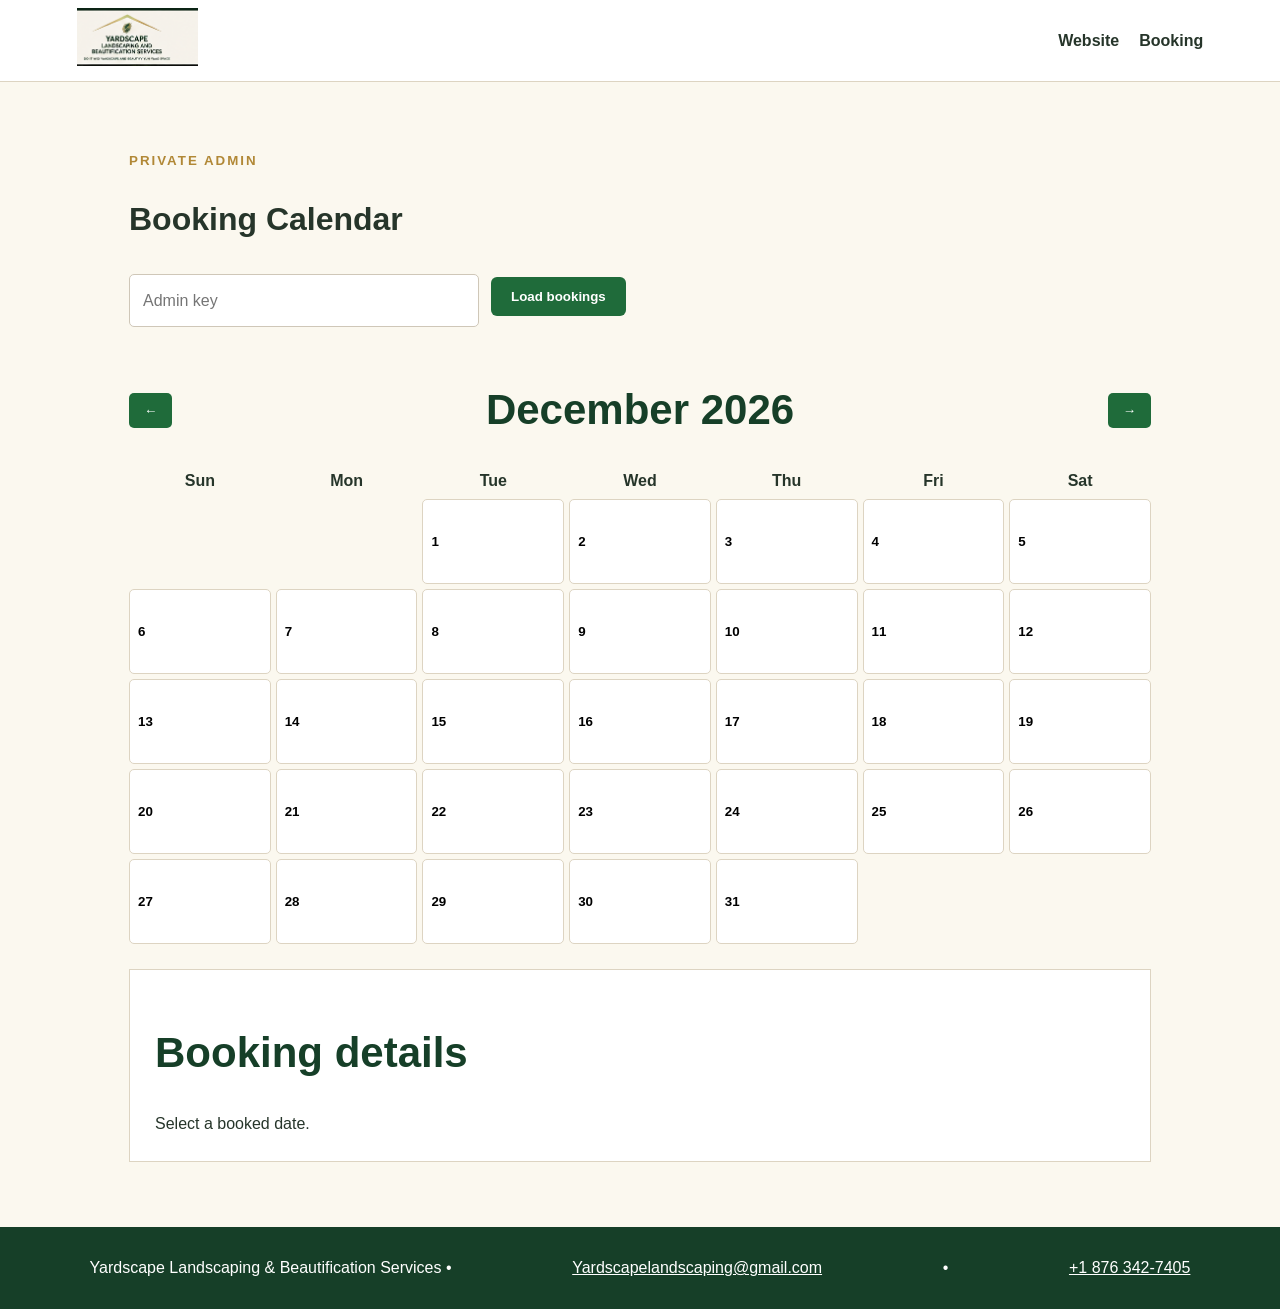
<file: admin.html>
<!doctype html><html><head><meta charset="utf-8"><meta name="viewport" content="width=device-width,initial-scale=1"><title>Yardscape Admin</title><link rel="stylesheet" href="style.css"></head>
<body><header><a href="index.html"><img src="assets/yardscape-logo.png" alt="Yardscape"></a><nav><a href="index.html">Website</a><a href="booking.html">Booking</a></nav></header>
<main><small>PRIVATE ADMIN</small><h1>Booking Calendar</h1><div class="adminbar"><input id="key" type="password" placeholder="Admin key"><button class="btn" id="load">Load bookings</button><span id="count"></span></div>
<div class="calhead"><button id="prev">←</button><h2 id="month"></h2><button id="next">→</button></div><div class="week"><b>Sun</b><b>Mon</b><b>Tue</b><b>Wed</b><b>Thu</b><b>Fri</b><b>Sat</b></div><div id="grid" class="calendar"></div>
<div class="details"><h2>Booking details</h2><div id="details">Select a booked date.</div></div></main>
<footer>Yardscape Landscaping & Beautification Services • <a href="mailto:Yardscapelandscaping@gmail.com">Yardscapelandscaping@gmail.com</a> • <a href="tel:+18763427405">+1 876 342-7405</a></footer>
<script>
const API="https://script.google.com/macros/s/AKfycbxmXzRBeJQGZBUnft7rvabX5Q3jhQpAXhet52yWlGPbyvcyRkGd6qVEleNGHYUDn4_w6A/exec";let data={},cur=new Date();
function jp(p){return new Promise((resolve,reject)=>{const c="ad_"+Date.now()+"_"+Math.random().toString(36).slice(2),x=document.createElement("script");let timer;window[c]=v=>{clearTimeout(timer);delete window[c];x.remove();resolve(v)};x.onerror=()=>{clearTimeout(timer);delete window[c];x.remove();reject(new Error("Could not connect to the booking service."))};x.src=API+"?"+new URLSearchParams({...p,callback:c});document.body.appendChild(x);timer=setTimeout(()=>{delete window[c];x.remove();reject(new Error("Admin request timed out."))},15000)})}
function esc(v){return String(v??"").replace(/[&<>"']/g,c=>({"&":"&amp;","<":"&lt;",">":"&gt;",'"':"&quot;","'":"&#039;"}[c]))}
function render(){const y=cur.getFullYear(),m=cur.getMonth();document.getElementById("month").textContent=cur.toLocaleString("en-US",{month:"long",year:"numeric"});const g=document.getElementById("grid");g.innerHTML="";const first=new Date(y,m,1).getDay(),days=new Date(y,m+1,0).getDate();for(let i=0;i<first;i++)g.appendChild(document.createElement("div"));for(let day=1;day<=days;day++){const k=y+"-"+String(m+1).padStart(2,"0")+"-"+String(day).padStart(2,"0"),b=data[k]||[],c=document.createElement("button");c.className="day"+(b.length?" booked":"");c.innerHTML="<b>"+day+"</b>"+(b.length?"<small>"+b.length+" booking(s)</small>":"");c.onclick=()=>show(k);g.appendChild(c)}}
function show(k){const b=data[k]||[];document.getElementById("details").innerHTML=b.length?b.map(x=>"<article><h3>"+esc(x.service)+"</h3><p><b>"+esc(x.date)+" at "+esc(x.time)+"</b></p><p><b>Customer:</b> "+esc(x.name)+"</p><p><b>Email:</b> "+esc(x.email)+"</p><p><b>Phone:</b> "+esc(x.phone)+"</p><p><b>Location:</b> "+esc(x.location)+"</p><p><b>Price / Quote:</b> "+esc(x.price)+"</p><p><b>Notes:</b> "+esc(x.notes||"None")+"</p></article>").join(""):"No bookings for "+k+"."}
document.getElementById("load").onclick=async()=>{try{const r=await jp({action:"admin",key:document.getElementById("key").value.trim()});if(!r.ok)throw Error(r.error||"Could not load bookings.");data=r.bookings||{};document.getElementById("count").textContent=Object.values(data).reduce((a,b)=>a+b.length,0)+" booking(s)";render()}catch(e){alert(e.message)}};
document.getElementById("prev").onclick=()=>{cur.setMonth(cur.getMonth()-1);render()};document.getElementById("next").onclick=()=>{cur.setMonth(cur.getMonth()+1);render()};render();
</script></body></html>
</file>
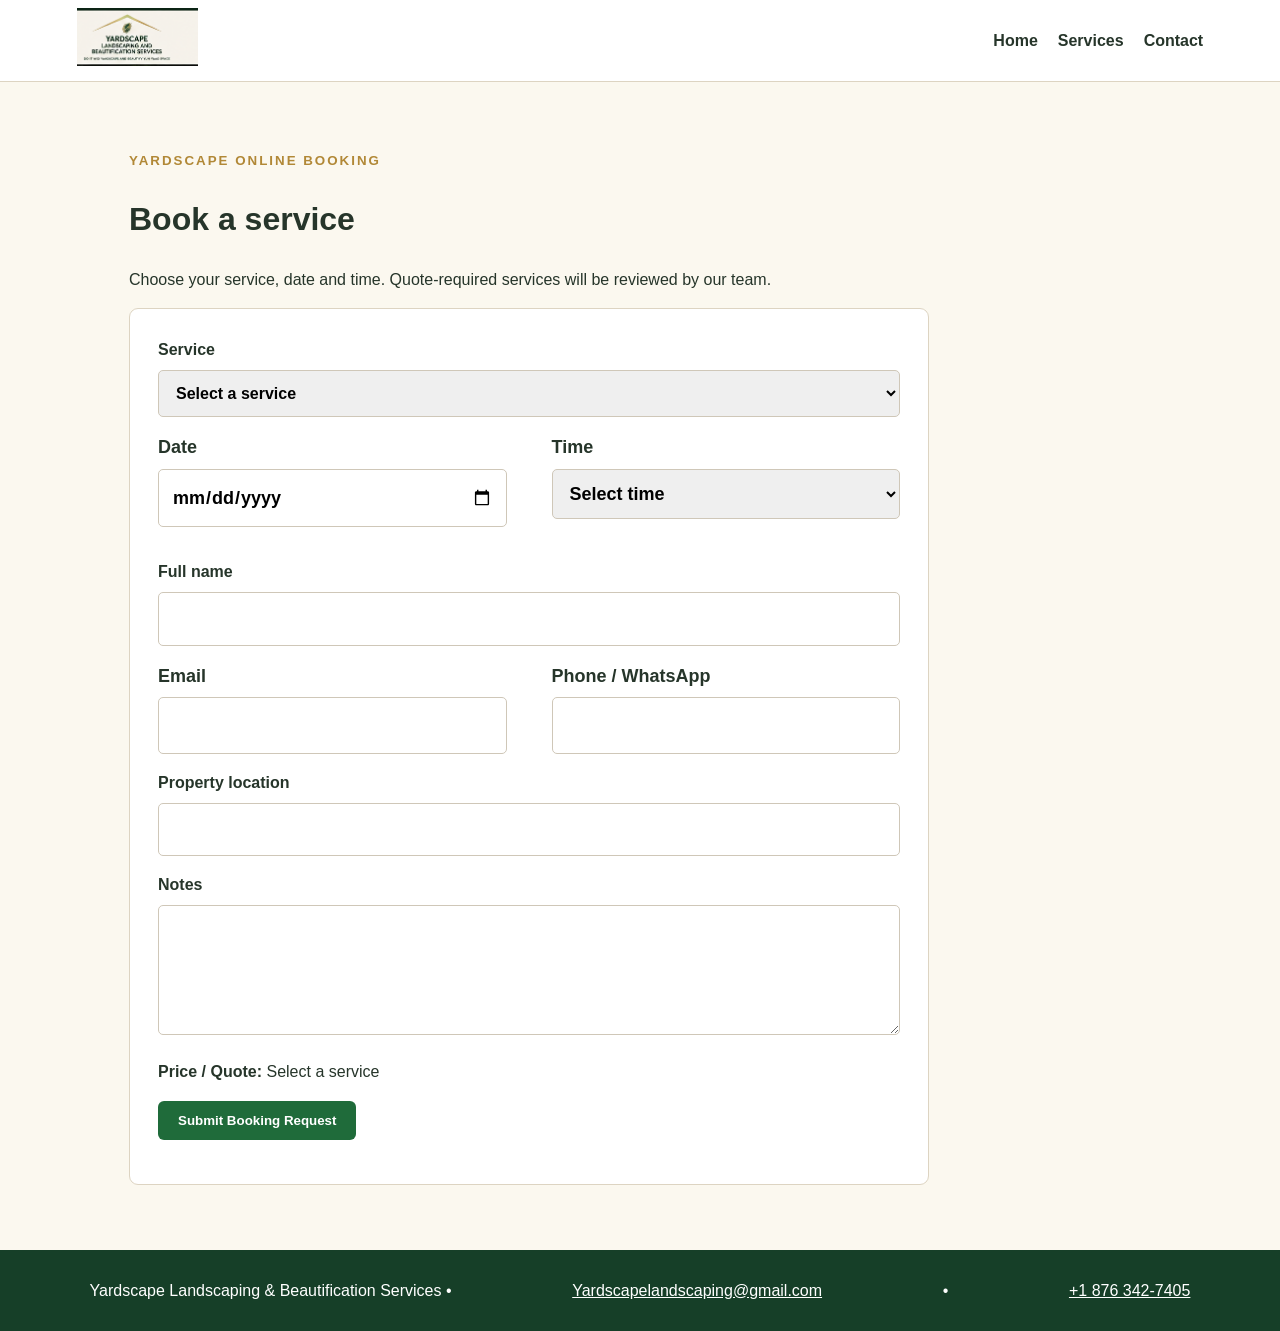
<file: booking.html>
<!doctype html>
<html><head><meta charset="utf-8"><meta name="viewport" content="width=device-width,initial-scale=1"><title>Book a Service | Yardscape</title><link rel="stylesheet" href="style.css"></head>
<body><header><a href="index.html"><img src="assets/yardscape-logo.png" alt="Yardscape"></a><nav><a href="index.html">Home</a><a href="index.html#services">Services</a><a href="index.html#contact">Contact</a></nav></header>
<main><small>YARDSCAPE ONLINE BOOKING</small><h1>Book a service</h1><p>Choose your service, date and time. Quote-required services will be reviewed by our team.</p>
<form id="f"><label>Service<select name="service" id="s" required><option value="">Select a service</option><option value="General Lawncare" data-price="JMD 8,000">General Lawncare — JMD 8,000</option><option value="Plant Bed Maintenance" data-price="Quote Required">Plant Bed Maintenance — Quote Required</option><option value="Flowers Planting" data-price="Quote Required">Flowers Planting — Quote Required</option><option value="Flower Hedging" data-price="JMD 5,000">Flower Hedging — JMD 5,000</option><option value="Sprinkler Installation" data-price="JMD 12,000">Sprinkler Installation — JMD 12,000</option></select></label>
<div class="two"><label>Date<input id="d" name="date" type="date" required></label><label>Time<select id="t" name="time" required><option value="">Select time</option></select></label></div><p id="avail"></p>
<label>Full name<input name="name" required></label><div class="two"><label>Email<input name="email" type="email" required></label><label>Phone / WhatsApp<input name="phone" required></label></div>
<label>Property location<input name="location" required></label><label>Notes<textarea name="notes" rows="4"></textarea></label>
<p><b>Price / Quote:</b> <span id="price">Select a service</span></p><button class="btn" id="submit">Submit Booking Request</button><p id="msg"></p></form></main>
<footer>Yardscape Landscaping & Beautification Services • <a href="mailto:Yardscapelandscaping@gmail.com">Yardscapelandscaping@gmail.com</a> • <a href="tel:+18763427405">+1 876 342-7405</a></footer>
<script>
const API="https://script.google.com/macros/s/AKfycbxmXzRBeJQGZBUnft7rvabX5Q3jhQpAXhet52yWlGPbyvcyRkGd6qVEleNGHYUDn4_w6A/exec";
const f=document.getElementById("f"),s=document.getElementById("s"),d=document.getElementById("d"),t=document.getElementById("t"),msg=document.getElementById("msg"),av=document.getElementById("avail");
for(let h=8;h<=17;h++){for(const m of [0,30]){if(h===17&&m===30)continue;const o=document.createElement("option");o.value=String(h).padStart(2,"0")+":"+String(m).padStart(2,"0");o.textContent=o.value;t.appendChild(o)}}
function jp(p){return new Promise((resolve,reject)=>{const c="ys_"+Date.now()+"_"+Math.random().toString(36).slice(2),x=document.createElement("script");let timer;window[c]=v=>{clearTimeout(timer);delete window[c];x.remove();resolve(v)};x.onerror=()=>{clearTimeout(timer);delete window[c];x.remove();reject(new Error("Could not connect to the booking service."))};x.src=API+"?"+new URLSearchParams({...p,callback:c});document.body.appendChild(x);timer=setTimeout(()=>{delete window[c];x.remove();reject(new Error("Booking service timed out."))},15000)})}
async function check(){if(!d.value||!t.value)return;av.textContent="Checking availability…";try{const r=await jp({action:"availability",date:d.value,time:t.value});if(!r.ok)throw Error(r.error||"Availability check failed");av.textContent=r.booked?"That date and time is already booked. Please choose another time.":"This time is available.";av.className=r.booked?"bad":"good"}catch(e){av.textContent=e.message;av.className="bad"}}
s.onchange=()=>document.getElementById("price").textContent=s.selectedOptions[0].dataset.price||"Select a service";d.onchange=t.onchange=check;
f.onsubmit=async e=>{e.preventDefault();msg.textContent="Sending…";document.getElementById("submit").disabled=true;const q=Object.fromEntries(new FormData(f));q.action="book";q.price=s.selectedOptions[0].dataset.price||"Quote Required";try{const r=await jp(q);if(!r.ok)throw Error(r.error||"Booking could not be completed.");msg.textContent="Booking request received. Check your email for confirmation.";msg.className="good";f.reset();document.getElementById("price").textContent="Select a service";av.textContent=""}catch(e){msg.textContent=e.message;msg.className="bad"}document.getElementById("submit").disabled=false};
</script></body></html>
</file>
<file: style.css>
*{box-sizing:border-box}body{margin:0;background:#fbf8ef;color:#26352a;font:16px Arial,sans-serif;line-height:1.6}a{color:inherit}header{height:82px;background:#fff;border-bottom:1px solid #ddd4c2;display:flex;align-items:center;justify-content:space-between;padding:10px 6%}header img{height:58px;max-width:260px;object-fit:contain}nav{display:flex;gap:20px;align-items:center}nav a{text-decoration:none;font-weight:700}.btn{background:#1f6b3a;color:#fff!important;border:0;border-radius:6px;padding:12px 20px;text-decoration:none;font-weight:800;cursor:pointer}small{letter-spacing:2px;color:#b18836;font-weight:900}.hero{display:grid;grid-template-columns:1fr 1fr;background:#efe6d5}.hero>div{padding:90px 9%;display:flex;flex-direction:column;justify-content:center}.hero>img{width:100%;height:600px;object-fit:cover}.hero h1{font-size:clamp(42px,5vw,70px);line-height:1.03;color:#163f28;margin:12px 0 20px}.hero p{font-size:19px;max-width:650px}section:not(.hero){padding:80px 7%}h2{font-size:42px;line-height:1.1;color:#163f28}.two{display:grid;grid-template-columns:1fr 1fr;gap:45px;font-size:18px}.alt{background:#f1eadc}.grid{display:grid;grid-template-columns:repeat(3,1fr);gap:24px}.card{background:#fff;border:1px solid #e0d9ca;border-radius:9px;overflow:hidden}.card img{width:100%;height:190px;object-fit:cover}.card div{padding:20px}.card h3{color:#1f6b3a}.card b{display:block;color:#b18836;font-size:18px;margin:10px 0}.card a{font-weight:800;color:#1f6b3a}.cta{margin:65px 7%;padding:45px;background:#1f6b3a;color:white;border-radius:10px;display:flex;justify-content:space-between;align-items:center}.cta h2{color:white}.contact>div{display:grid;grid-template-columns:repeat(4,1fr);gap:18px}.contact>div>div{border:1px solid #ddd4c2;padding:20px;border-radius:8px;background:#fbf8ef;display:flex;flex-direction:column}.contact a{color:#1f6b3a;font-weight:800}footer{padding:28px 7%;background:#163f28;color:white;display:flex;justify-content:space-between}footer a{color:white}main{max-width:1150px;margin:auto;padding:65px 5%}form{background:white;border:1px solid #ddd4c2;border-radius:9px;padding:28px;max-width:800px}label{display:block;font-weight:800;margin-bottom:16px}input,select,textarea{width:100%;padding:13px;margin-top:7px;border:1px solid #cfc7b8;border-radius:5px;font:inherit}.two{grid-template-columns:1fr 1fr}.good{color:#1f6b3a;font-weight:800}.bad{color:#a12626;font-weight:800}.adminbar{display:flex;gap:12px;align-items:center;margin-bottom:25px}.adminbar input{max-width:350px}.calhead{display:flex;align-items:center;justify-content:space-between}.calhead button{background:#1f6b3a;color:white;border:0;padding:10px 15px;border-radius:5px}.week,.calendar{display:grid;grid-template-columns:repeat(7,1fr);gap:5px}.week{text-align:center;margin-bottom:5px}.day{min-height:85px;background:#fff;border:1px solid #ddd4c2;border-radius:5px;text-align:left;padding:8px;cursor:pointer}.day.booked{background:#e7f2e9;border:2px solid #1f6b3a}.day small{display:block;color:#1f6b3a}.details{margin-top:25px;background:white;border:1px solid #ddd4c2;padding:25px}.details article{border-left:5px solid #1f6b3a;background:#f5f7f5;padding:15px;margin-bottom:12px}@media(max-width:800px){.hero,.two,.grid{grid-template-columns:1fr}.hero>img{height:350px}.contact>div{grid-template-columns:1fr 1fr}.cta{margin:35px 4%;flex-direction:column;align-items:flex-start}footer{flex-direction:column;gap:10px}header{height:auto;flex-direction:column;gap:12px;align-items:flex-start}nav{flex-wrap:wrap}section:not(.hero){padding:55px 5%}}@media(max-width:520px){.contact>div,.two{grid-template-columns:1fr}.grid{grid-template-columns:1fr}.adminbar{flex-direction:column;align-items:stretch}.adminbar input{max-width:none}}
</file>
